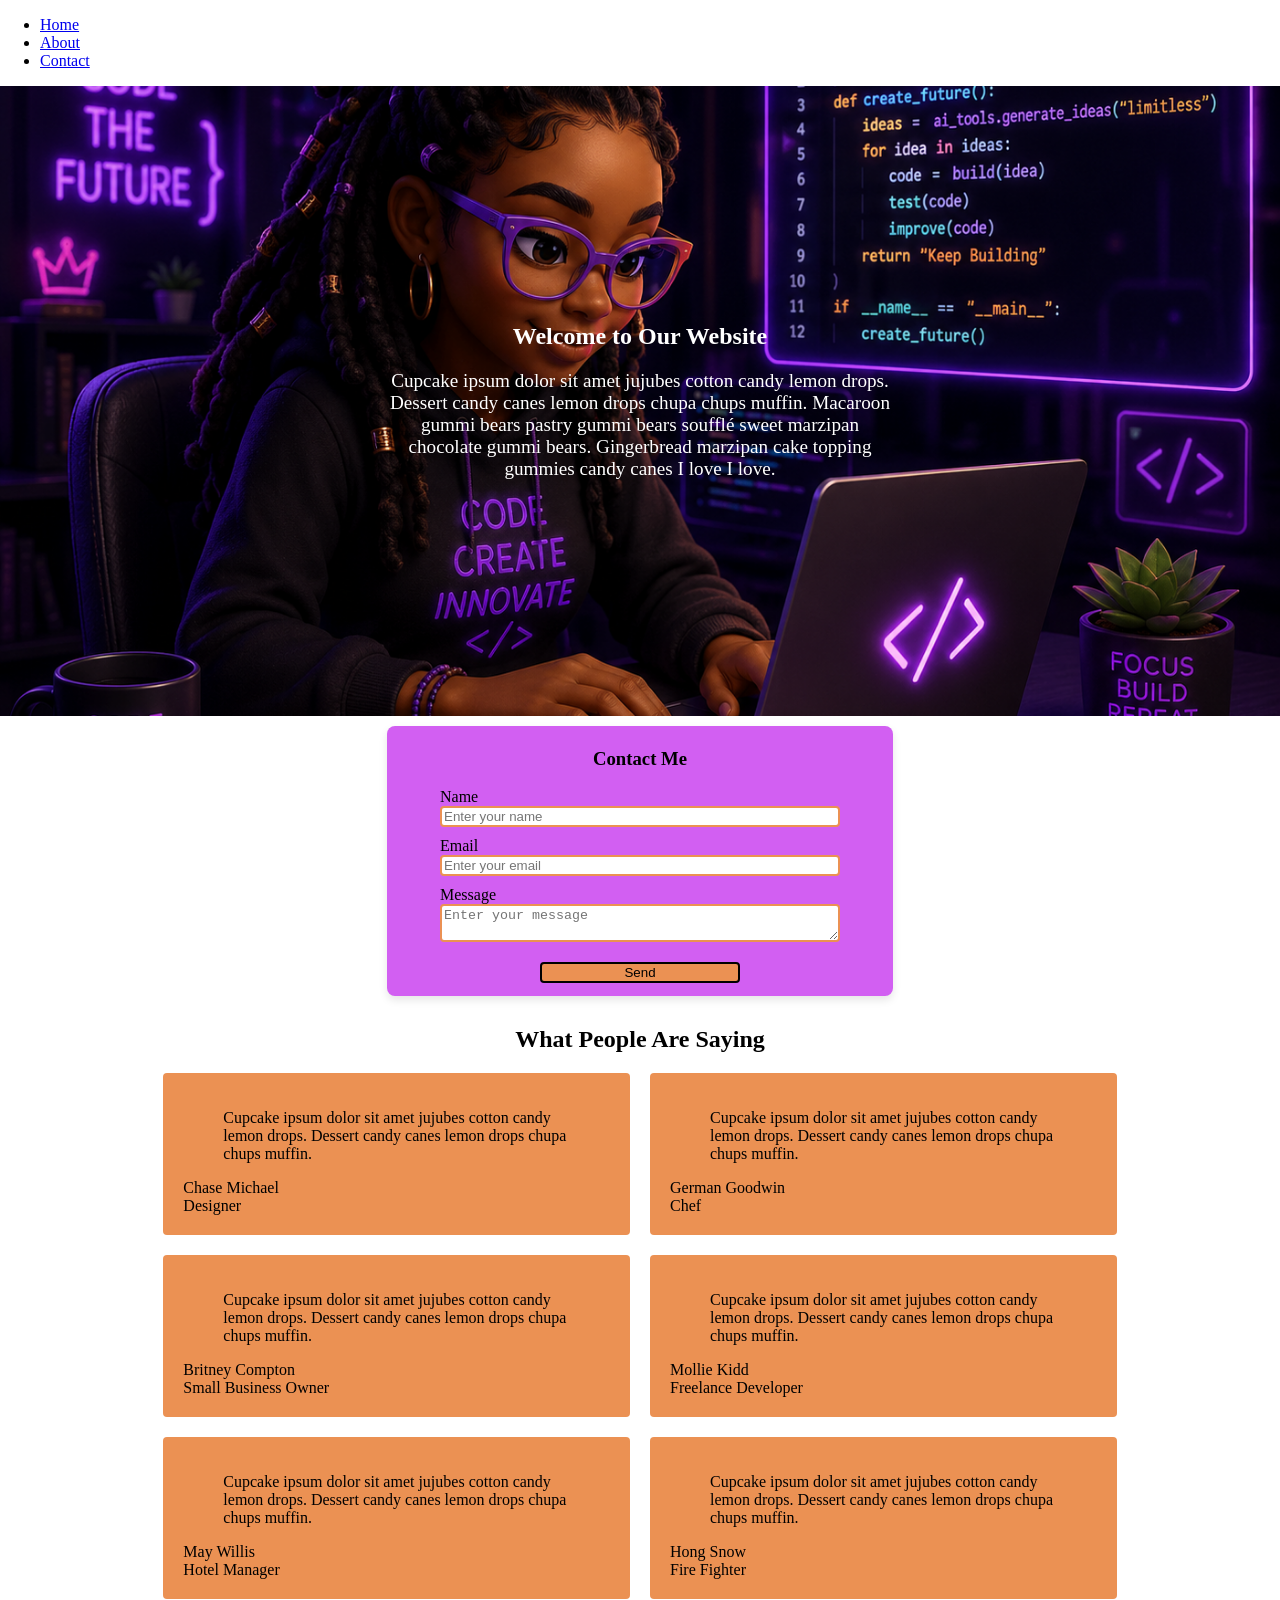
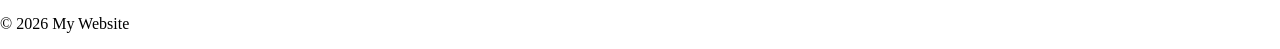
<file: index.html>
<!DOCTYPE html>
<html lang="en">
<head>
    <meta charset="UTF-8">
    <meta name="viewport" content="width=device-width, initial-scale=1.0">
    <title>Website</title>
    <link rel="stylesheet" href="styles.css" />
</head>
<body>
    <nav>
        <ul>
            <li><a href="#">Home</a></li>
            <li><a href="#">About</a></li>
            <li><a href="#">Contact</a></li>
        </ul>
    </nav>

    <section class="hero-section">
        <div class="hero-content">
            <h1>Welcome to Our Website</h1>
            <p>
                Cupcake ipsum dolor sit amet jujubes cotton candy lemon drops. Dessert candy canes lemon drops chupa chups muffin. 
                Macaroon gummi bears pastry gummi bears soufflé sweet marzipan chocolate gummi bears. Gingerbread marzipan cake 
                topping gummies candy canes I love I love.
            </p>
        </div>
    </section>


    <section class="contact">
        <h3>Contact Me</h3>
        <form class="contact-form">
            <label for="name">Name</label>
            <input type="text" name="name" placeholder="Enter your name">

            <label for="email">Email</label>
            <input type="text" name="email" placeholder="Enter your email">

            <label for="message">Message</label>
            <textarea name="message" placeholder="Enter your message"></textarea>

            <button type="submit">Send</button>
        </form>

    </section>

    <section class="testimonials-section">
        <h2>What People Are Saying</h2>

        <div class="testimonials-content">
            <div class="testimonial">
                <div class="review">
                    <blockquote>
                        Cupcake ipsum dolor sit amet jujubes cotton candy lemon drops. Dessert candy canes lemon drops chupa chups muffin.
                    </blockquote>
                </div>
                <div class="person">
                    <div class="person-name">Chase Michael</div>
                    <div class="person-role">Designer</div>
                </div>
            </div>

            <div class="testimonial">
                <div class="review">
                    <blockquote>
                        Cupcake ipsum dolor sit amet jujubes cotton candy lemon drops. Dessert candy canes lemon drops chupa chups muffin.
                    </blockquote>
                </div>
                <div class="person">
                    <div class="person-name">German Goodwin</div>
                    <div class="person-role">Chef</div>
                </div>
            </div>

            <div class="testimonial">
                <div class="review">
                    <blockquote>
                        Cupcake ipsum dolor sit amet jujubes cotton candy lemon drops. Dessert candy canes lemon drops chupa chups muffin.
                    </blockquote>
                </div>
                <div class="person">
                    <div class="person-name">Britney Compton</div>
                    <div class="person-role">Small Business Owner</div>
                </div>
            </div>

            <div class="testimonial">
                <div class="review">
                    <blockquote>
                        Cupcake ipsum dolor sit amet jujubes cotton candy lemon drops. Dessert candy canes lemon drops chupa chups muffin.
                    </blockquote>
                </div>
                <div class="person">
                    <div class="person-name">Mollie Kidd</div>
                    <div class="person-role">Freelance Developer</div>
                </div>
            </div>

            <div class="testimonial">
                <div class="review">
                    <blockquote>
                        Cupcake ipsum dolor sit amet jujubes cotton candy lemon drops. Dessert candy canes lemon drops chupa chups muffin.
                    </blockquote>
                </div>
                <div class="person">
                    <div class="person-name">May Willis</div>
                    <div class="person-role">Hotel Manager</div>
                </div>
            </div>

            <div class="testimonial">
                <div class="review">
                    <blockquote>
                        Cupcake ipsum dolor sit amet jujubes cotton candy lemon drops. Dessert candy canes lemon drops chupa chups muffin.
                    </blockquote>
                </div>
                <div class="person">
                    <div class="person-name">Hong Snow</div>
                    <div class="person-role">Fire Fighter</div>
                </div>
            </div>
        </div>

    </section>

    

    <footer>
        <p>&copy; 2026 My Website</p>
    </footer>
</body>
</html>
</file>
<file: styles.css>
body, html {
    margin: 0;
    padding: 0;
}

.hero-section{
  height: 70vh;
  background-image: url('./assets/images/girl-coding.png');
  background-size: cover;
  background-position: center;
  display: flex;
  align-items: center;
  justify-content: center;
  color: white;
  text-align: center;
}

.hero-content p{
    width: 500px;
    font-size: 1.2rem;
}

.contact {
    background-color: #d25ff2;
    margin: 10px auto;
    padding: 3px;
    width: 500px;
    border-radius: 8px;
    box-shadow: 0 4px 8px rgba(0,0,0,0.1);
    display: flex;
    flex-direction: column;
    align-items: center;
    justify-content: center;
}

.contact-form {
    width: 80%;
    display: flex;
    flex-direction: column;
}

.contact-form input, textarea{
    border: 2px solid #eb9153;
    margin-bottom: 10px;
}

.contact-form input, textarea, button{
    border-radius: 4px;
    
}

.contact-form button {
    border: 2px solid black;
    background-color: #eb9153;
    width: 50%;
    margin: 10px auto;
    cursor: pointer;
}

.contact-form button:hover{
    background-color: #d25ff2;
}

.testimonials-section {
    display: flex;
    flex-direction: column;
    align-items: center;
    justify-content: center;
    
}

.testimonials-content{
    display: flex;
    flex-wrap: wrap;
    padding-left: 0;
    gap: 20px;
    align-items: center;
    justify-content: center;

}

.testimonial {
    background-color: #eb9153;
    flex: 0 0 33.3333%;
    padding: 20px;
    border-radius: 4px;

}
</file>
